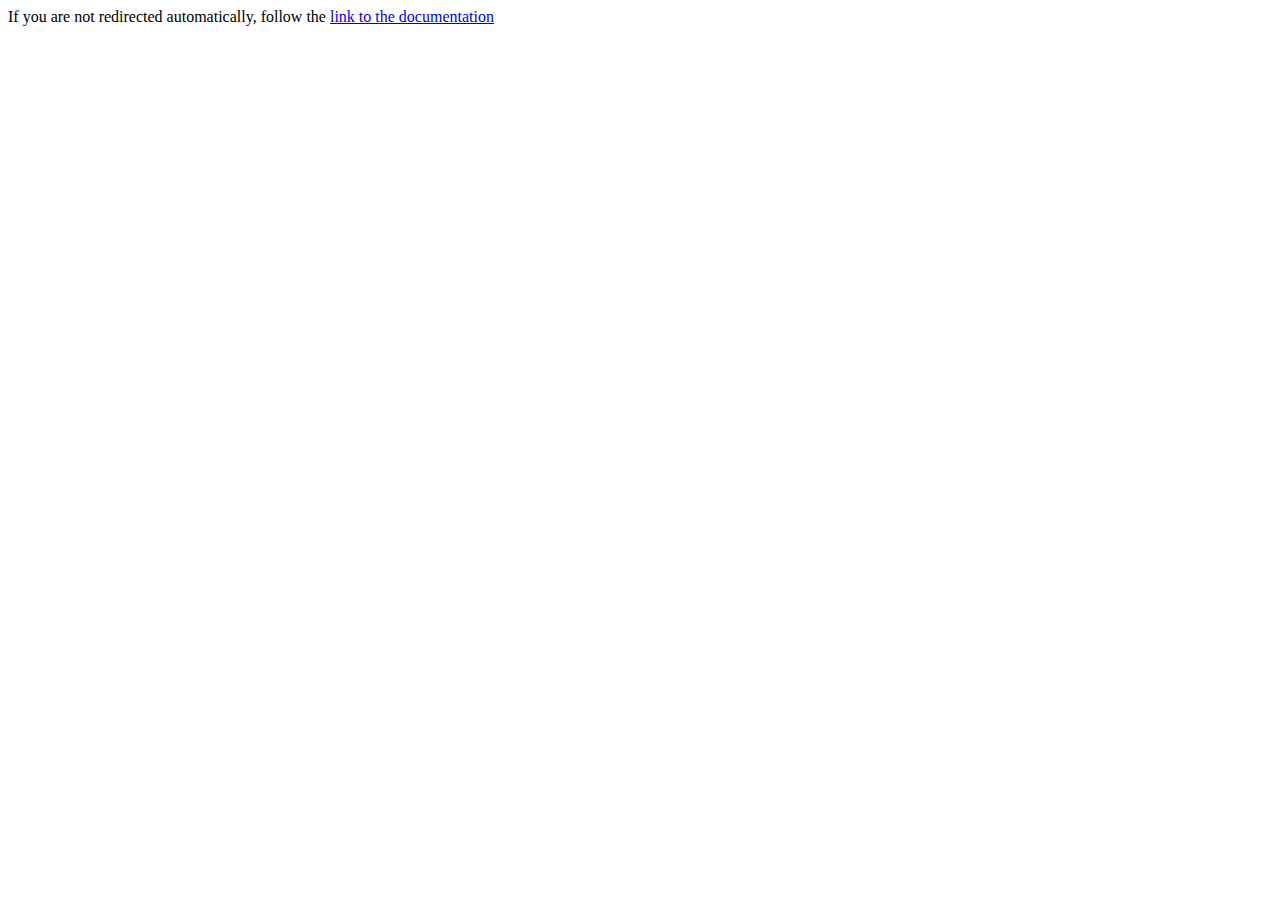
<file: index.html>
<!DOCTYPE html>
<html lang="en-US">
  <head>
    <meta charset="UTF-8" />
    <meta http-equiv="refresh" content="1;url=todo/index.html" />
    <title>Page Redirection</title>
  </head>
  <body>
    If you are not redirected automatically, follow the
    <a href="todo/index.html">link to the documentation</a>
  </body>
</html>
</file>
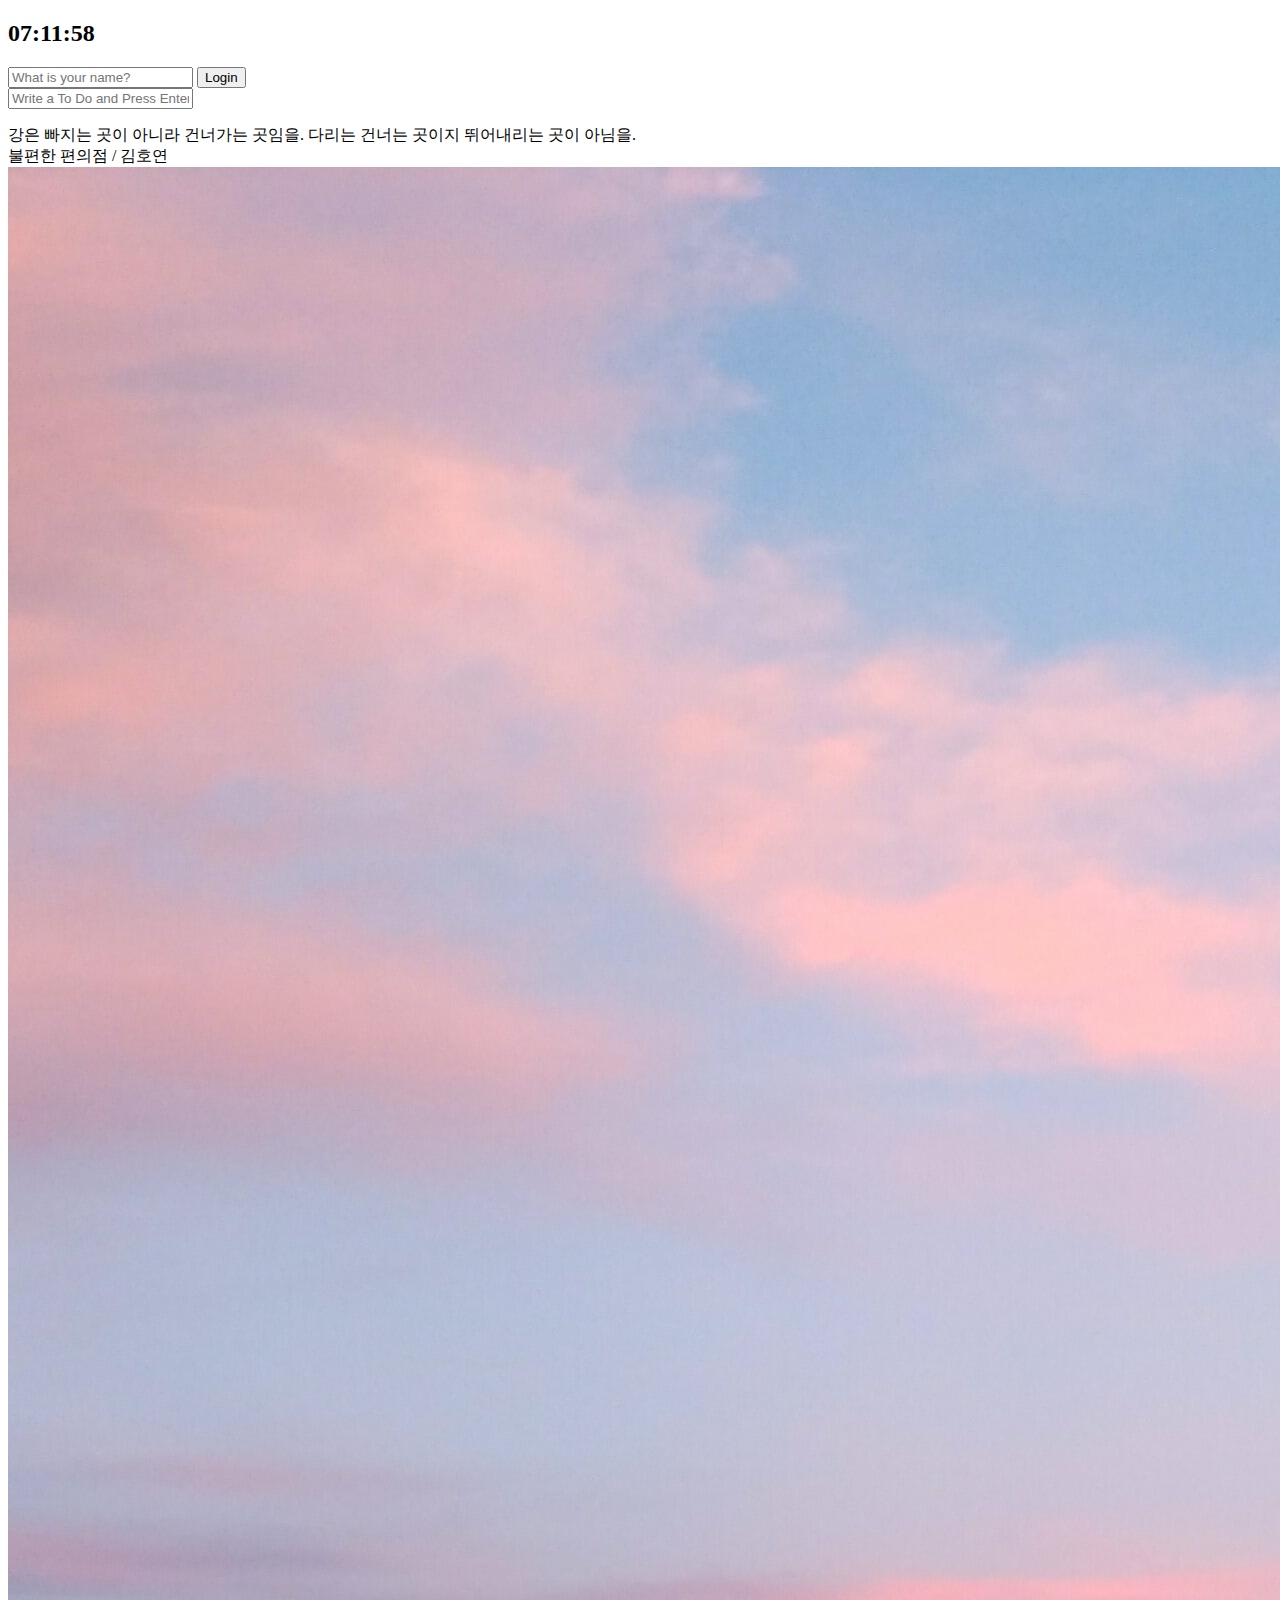
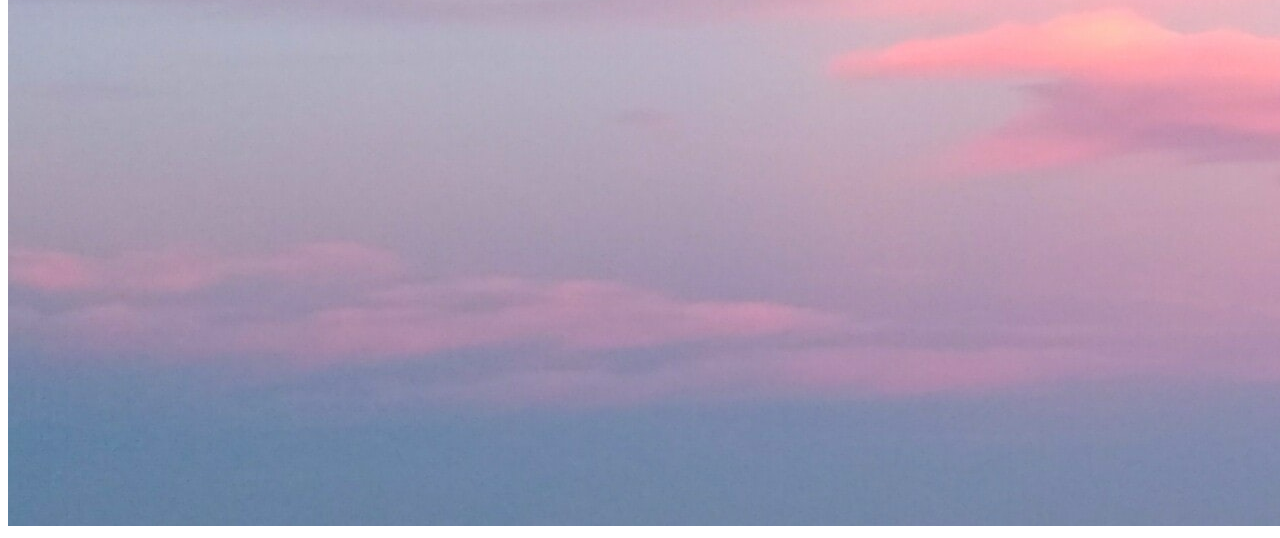
<file: momentum/index.html>
<!DOCTYPE html>
<html lang="ko">
<head>
    <meta charset="UTF-8">
    <meta http-equiv="X-UA-Compatible" content="IE=edge">
    <meta name="viewport" content="width=device-width, initial-scale=1.0">
    <link rel="stylesheet" href="css/style.css">
    <title>Momentum</title>
</head>
<body>
    <h2 id="clock">00:00</h2>
    <!-- input의 유효성 검사를 위해 form 사용 -->
    <form id="login-form" class="hidden">
        <input required maxlength="15" type="text" placeholder="What is your name?" />
        <!--
            form-input에 있는 button / type이 submit인 input을 누르면 submit이 되어 페이지가 새로고침 됨
            -> javascript의 event listener를 사용하지 않아도 됨
        -->
        <!-- <input type="submit" value="Login" /> -->
        <button>Login</button>
    </form>
    <h1 id="greeting" class="hidden"></h1>
    <form id="todo-form">
        <input type="text" placeholder="Write a To Do and Press Enter" required/>
    </form>
    <ul id="todo-list"></ul>
    <div id="quote">
        <span></span>
        <br>
        <span></span>
    </div>
    <div id="weather">
        <span></span>
        <span></span>
    </div>
    <script src="js/greetings.js"></script>
    <script src="js/clock.js"></script>
    <script src="js/quotes.js"></script>
    <script src="js/background.js"></script>
    <script src="js/todo.js"></script>
    <script src="js/weather.js"></script>
</body>
</html>
</file>
<file: momentum/css/style.css>
.hidden {
    display: none;
}
</file>
